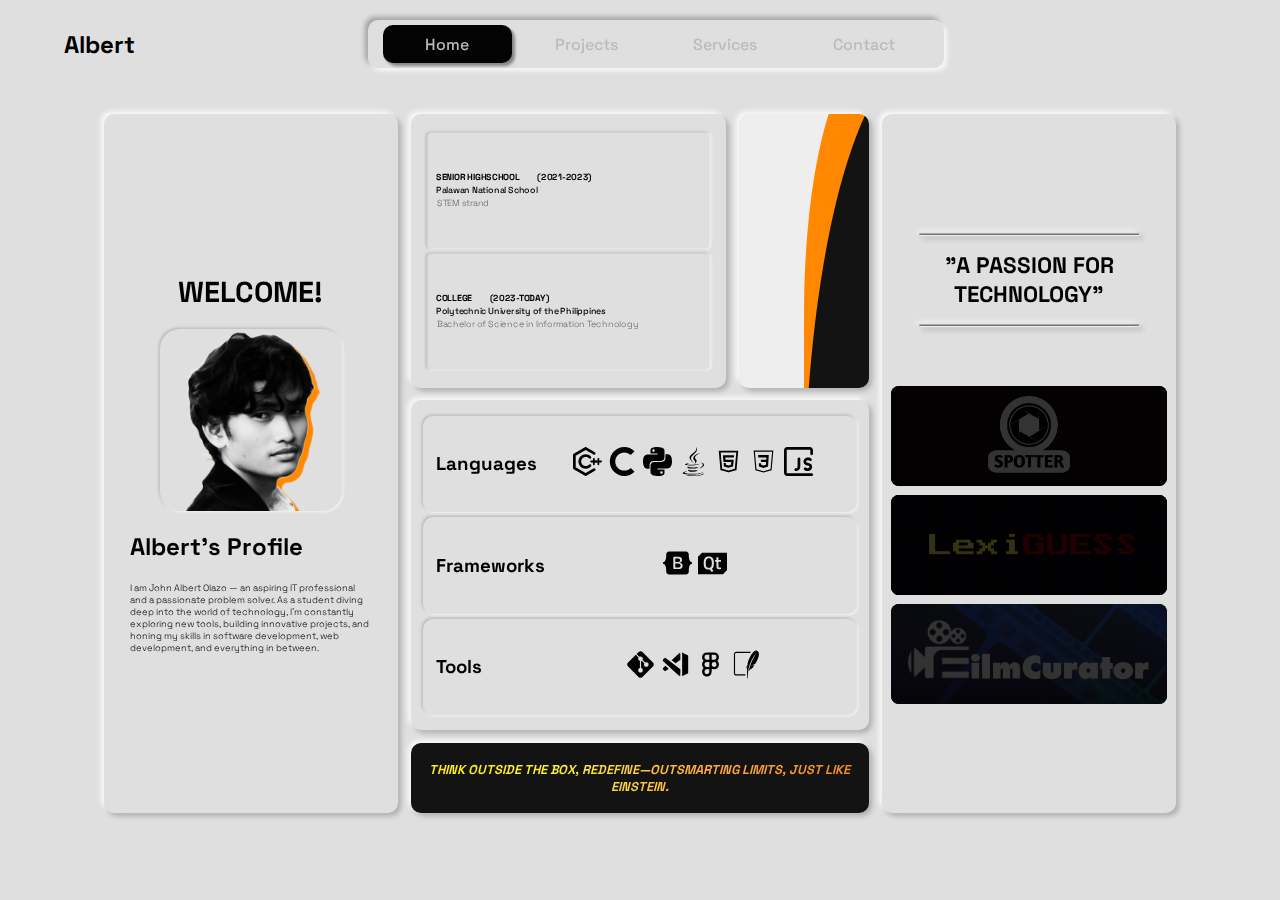
<file: index.html>
<!DOCTYPE html>
<html lang="en">

<head>
    <meta name="viewport" content="width=device-width, initial-scale=1">
    <title>John Albert - Home</title>
    <link rel="preconnect" href="https://fonts.googleapis.com">
    <link rel="preconnect" href="https://fonts.gstatic.com" crossorigin>
    <link
        href="https://fonts.googleapis.com/css2?family=Fuzzy+Bubbles:wght@400;700&family=Space+Grotesk:wght@300..700&family=Open+Sans:ital,wght@0,300..800;1,300..800&family=Montserrat:ital,wght@0,100..900;1,100..900&display=swap"
        rel="stylesheet">
    <link href="css/style.css" rel="stylesheet">
    <link href="css/home_style.css" rel="stylesheet">
</head>
<script src="js/script.js"></script>
<script src="js/activePage.js"></script>


<body>
    <header>
        <h4>Albert</h4>
        <div class="nav-bar">
            <a href="">Home</a>
            <a href="templates/projects.html">Projects</a>
            <a href="templates/services.html">Services</a>
            <a href="templates/contact.html">Contact</a>
            <span></span>
        </div>
        <div id="hamburger-menu">
            <div id="hamburger-bar" onclick="onClickMenu()">
                <div class="bar" id="bar1"></div>
                <div class="bar" id="bar2"></div>
                <div class="bar" id="bar3"></div>
            </div>
            <ul class="nav-list" id="nav">
                <li><a href="">Home</a></li>
                <li><a href="templates/projects.html">Projects</a></li>
                <li><a href="templates/services.html">Services</a></li>
                <li><a href="templates/contact.html">Contact</a></li>
            </ul>
        </div>
    </header>
    <section class="tile-container">
        <div class="container">
            <div class="card" id="welcome-photocard">
                <div class="photocard-container">
                    <h1>WELCOME!</h1>
                    <div class="photo-container">
                        <img src="img/albert.png">
                    </div>
                    <h2>Albert's Profile</h2>
                    <p>
                        I am John Albert Olazo — an aspiring IT professional and a passionate problem solver.
                        As a student diving deep into the world of technology, I’m constantly exploring new tools,
                        building innovative projects, and honing my skills in software development, web development,
                        and everything in between.
                    </p>
                </div>
            </div>
            <div class="card" id="education-card">
                <div class="education-info">
                    <div class="education-title">
                        <h4 id="title">Senior Highschool </h4>
                        <h4 id="year">(2021-2023)</h4>
                    </div>
                    <h5>Palawan National School</h5>
                    <p>STEM strand</p>
                </div>
                <div class="education-info">
                    <div class="education-title">
                        <h4 id="title">College </h4>
                        <h4 id="year">(2023-Today)</h4>
                    </div>
                    <h5>Polytechnic University of the Philippines</h5>
                    <p>Bachelor of Science in Information Technology</p>
                </div>
            </div>
            <div class="card" id="rand-img-card">
                <div class="wave"></div>
            </div>
            <div class="card" id="projects-card">
                <div id="project-title-container">
                    <hr>
                    <h1>"A PASSION FOR TECHNOLOGY"</h1>
                    <hr>
                </div>
                <div class="projects-container">
                    <a href="templates/projects.html#project1" class="project">
                        <img src="img/Spotter/Spotter.png">
                        <h4>Spotter</h4>
                    </a>
                    <a href="templates/projects.html#project2" class="project">
                        <img src="img/LexiGuess/LexiGuess.png">
                        <h4>Lexiguess</h4>
                    </a>
                    <a href="templates/projects.html#project3" class="project" id="project3">
                        <img src="img/FilmCurator/FilmCurator.jpg">
                        <h4>FilmCurator</h4>
                    </a>
                </div>
            </div>
            <div class="card" id="experience-card">
                <section class="tech-section" id="languages"> 
                    <h3>Languages</h3>
                    <ul>
                        <li><object type="image/svg+xml" data="icons/tech/c++.svg" class="svg-icon"></object></li>
                        <li><object type="image/svg+xml" data="icons/tech/c.svg" class="svg-icon"></object></li>
                        <li><object type="image/svg+xml" data="icons/tech/python.svg" class="svg-icon"></object></li>
                        <li><object type="image/svg+xml" data="icons/tech/java.svg" class="svg-icon"></object></li>
                        <li><object type="image/svg+xml" data="icons/tech/html.svg" class="svg-icon"></object></li>
                        <li><object type="image/svg+xml" data="icons/tech/css.svg" class="svg-icon"></object></li>
                        <li><object type="image/svg+xml" data="icons/tech/js.svg" class="svg-icon"></object></li>
                    </ul>
                </section>
                <section class="tech-section" id="frameworks">
                    <h3>Frameworks</h3>
                    <ul>
                        <li><object type="image/svg+xml" data="icons/tech/bootstrap.svg" class="svg-icon"></object></li>
                        <li><object type="image/svg+xml" data="icons/tech/qt.svg" class="svg-icon"></object></li>
                    </ul>
                </section>
                <section class="tech-section" id="tools">
                    <h3>Tools</h3>
                    <ul>
                        <li><object type="image/svg+xml" data="icons/tech/git.svg" class="svg-icon"></object></li>
                        <li><object type="image/svg+xml" data="icons/tech/vs_code.svg" class="svg-icon"></object></li>
                        <li><object type="image/svg+xml" data="icons/tech/figma.svg" class="svg-icon"></object></li>
                        <li><object type="image/svg+xml" data="icons/tech/sqlite.svg" class="svg-icon"></object></li>
                    </ul>
                </section>
            </div>
            <div class="card" id="quote-card">
                <h1>Think outside the box, redefine—outsmarting limits, just like Einstein.</h1>
            </div>
        </div>
    </section>
</body>

</html>
</file>
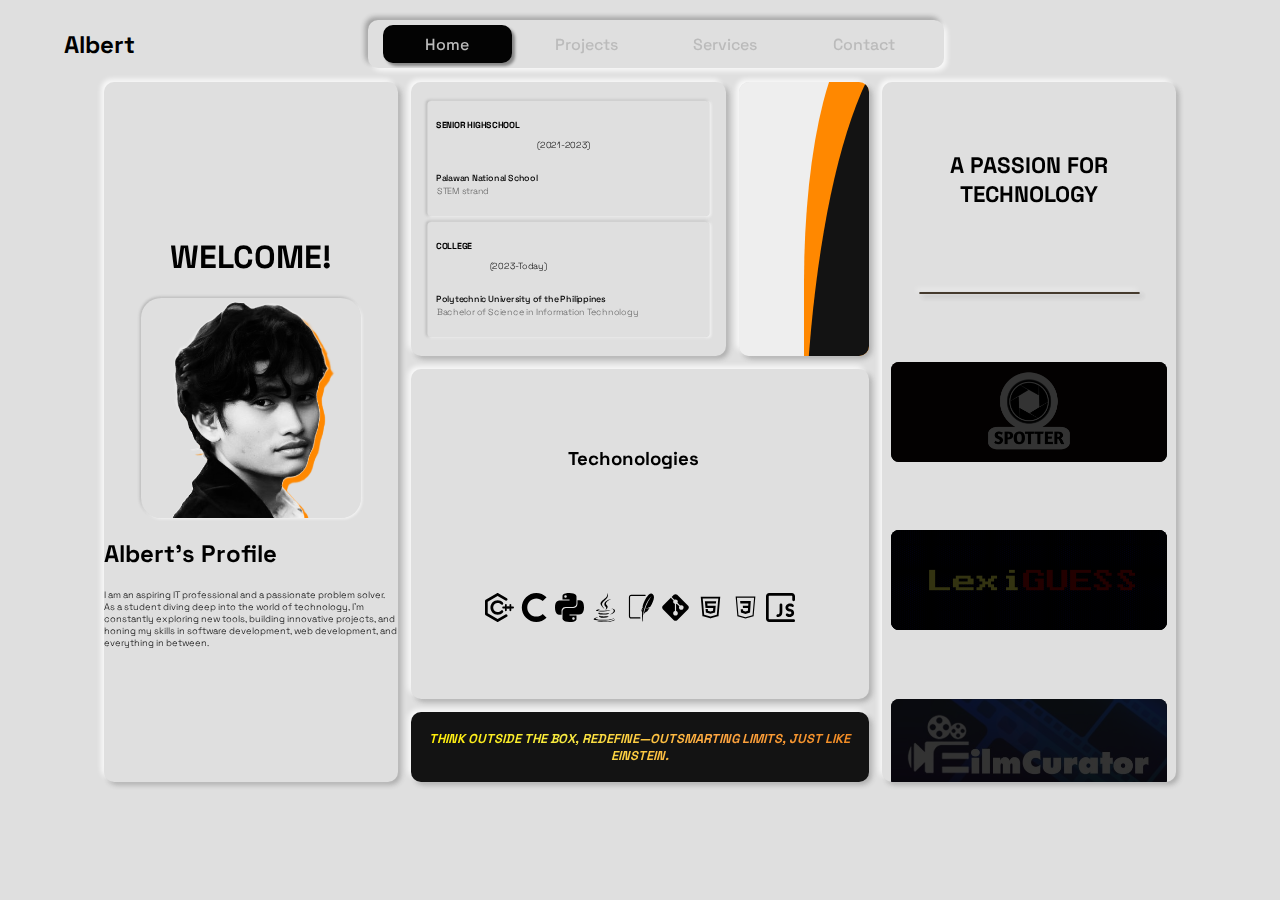
<file: template/index.html>
<!DOCTYPE html>
<html lang="en">

<head>
    <link rel="preconnect" href="https://fonts.googleapis.com">
    <link rel="preconnect" href="https://fonts.gstatic.com" crossorigin>
    <link
        href="https://fonts.googleapis.com/css2?family=Fuzzy+Bubbles:wght@400;700&family=Space+Grotesk:wght@300..700&family=Open+Sans:ital,wght@0,300..800;1,300..800&family=Montserrat:ital,wght@0,100..900;1,100..900&display=swap"
        rel="stylesheet">
    <link href="../css/style.css" rel="stylesheet">
    <link href="../css/home_style.css" rel="stylesheet">
    
</head>
<script src="../js/script.js"></script>
<script src="../js/activePage.js"></script>

<body>
    <header>
        <h4>Albert</h4>
        <div class="nav-bar">
            <a href="">Home</a>
            <a href="projects.html">Projects</a>
            <a href="services.html">Services</a>
            <a href="contact.html">Contact</a>
            <span></span>
        </div>
        <div id="hamburger-menu">
            <div id="hamburger-bar" onclick="onClickMenu()">
                <div class="bar" id="bar1"></div>
                <div class="bar" id="bar2"></div>
                <div class="bar" id="bar3"></div>
            </div>
            <ul class="nav-list" id="nav">
                <li><a href="#">Home</a></li>
                <li><a href="#">Projects</a></li>
                <li><a href="#">Services</a></li>
                <li><a href="#">Contact</a></li>
            </ul>
        </div>
    </header>
    <div class="container">
        <div class="card" id="welcome-photocard">
            <h1>WELCOME!</h1>
            <div class="photo-container">
                <img src="../img/albert.png">
            </div>
            <h2>Albert's Profile</h2>
            <p> 
                I am an aspiring IT professional and a passionate problem solver.
                As a student diving deep into the world of technology, I’m constantly exploring new tools,
                building innovative projects, and honing my skills in software development, web development,
                and everything in between.
            </p>
        </div>
        <div class="card" id="education-card">
            <div class="education-info">
                <div class="education-title">
                    <h4>Senior Highschool </h4>
                    <h6>(2021-2023)</h6>
                </div>
                <h5>Palawan National School</h5>
                <p>STEM strand</p>
            </div>
            <div class="education-info">
                <div class="education-title">
                    <h4>College </h4>
                    <h6>(2023-Today)</h6>
                </div>
                <h5>Polytechnic University of the Philippines</h5>
                <p>Bachelor of Science in Information Technology</p>
            </div>
        </div>
        <div class="card" id="rand-img-card">
            <div class="wave"></div>
        </div>
        <div class="card" id="projects-card"> 
            <hr color="#1f1100" width="50%">
            <h1>A PASSION FOR TECHNOLOGY</h1>
            <hr color="#1f1100" width="50%">
            <a href="projects.html#project1" class="project">
                <img src="../img/Spotter/Spotter.png">
                <h4>Spotter</h4>
            </a>
            <a href="projects.html#project2" class="project">
                <img src="../img/LexiGuess/LexiGuess.png">
                <h4>Lexiguess</h4>
            </a>
            <a href="projects.html#project3" class="project" id="project3">
                <img src="../img/FilmCurator/FilmCurator.jpg">
                <h4>FilmCurator</h4>
            </a>
            <!-- <div class="project" id="project4"> 
                <img src="../img/Void_Crusader.png">
                <h4>Void Crusader</h4>
            </div> -->
        </div>
        <div class="card" id="experience-card">
            <h3>Techonologies</h3>
            <ul>
                <li><object type="image/svg+xml" data="../icons/c++.svg" class="svg-icon"></object></li>
                <li><object type="image/svg+xml" data="../icons/c.svg" class="svg-icon"></object></li>
                <li><object type="image/svg+xml" data="../icons/python.svg" class="svg-icon"></object></li>
                <li><object type="image/svg+xml" data="../icons/java.svg" class="svg-icon"></object></li>
                <li><object type="image/svg+xml" data="../icons/sqlite.svg" class="svg-icon"></object></li>
                <li><object type="image/svg+xml" data="../icons/git.svg" class="svg-icon"></object></li>
                <li><object type="image/svg+xml" data="../icons/html.svg" class="svg-icon"></object></li>
                <li><object type="image/svg+xml" data="../icons/css.svg" class="svg-icon"></object></li>
                <li><object type="image/svg+xml" data="../icons/js.svg" class="svg-icon"></object></li>
            </ul>
        </div>
        <div class="card" id="quote-card">
            <h1>Think outside the box, redefine—outsmarting limits, just like Einstein.</h1>
        </div>
    </div>
    
</body>

</html>
</file>
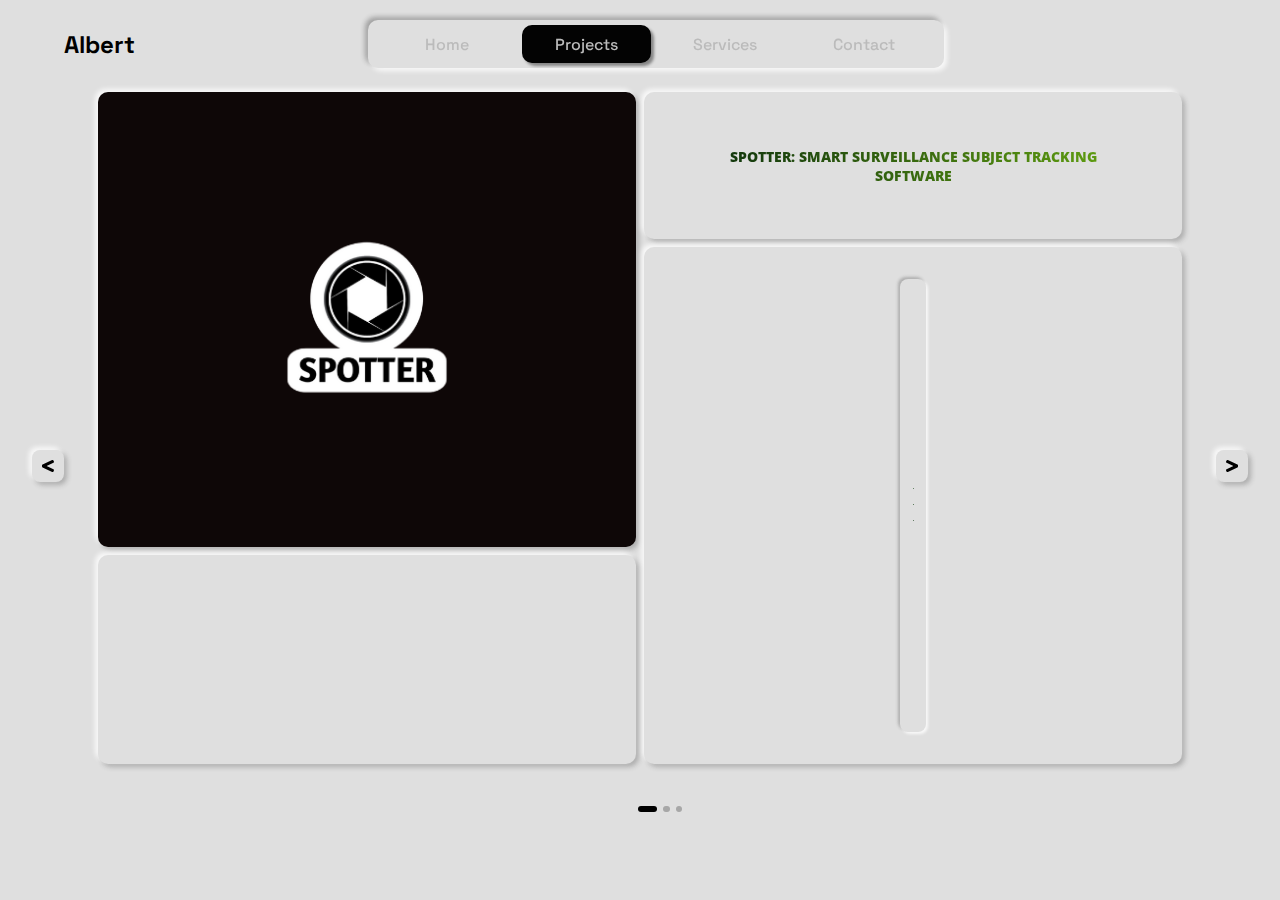
<file: templates/projects.html>
<!DOCTYPE html>
<html lang="en">

<head>
    <meta name="viewport" content="width=device-width, initial-scale=1">
    <title>Projects</title>
    <link rel="preconnect" href="https://fonts.googleapis.com">
    <link rel="preconnect" href="https://fonts.gstatic.com" crossorigin>
    <link
        href="https://fonts.googleapis.com/css2?family=Fuzzy+Bubbles:wght@400;700&family=Space+Grotesk:wght@300..700&family=Open+Sans:ital,wght@0,300..800;1,300..800&family=Montserrat:ital,wght@0,100..900;1,100..900&display=swap"
        rel="stylesheet">
    <link href="../css/style.css" rel="stylesheet">
    <link href="../css/project_style.css" rel="stylesheet">
</head>

<body>
    <script src="../js/script.js"></script>
    <script src="../js/activePage.js"></script>
    <script src="../js/carousel.js"></script>
    <header>
        <h4>Albert</h4>
        <div class="nav-bar">
            <a href="../index.html">Home</a>
            <a href="">Projects</a>
            <a href="services.html">Services</a>
            <a href="contact.html">Contact</a>
            <span></span>
        </div>
        <div id="hamburger-menu">
            <div id="hamburger-bar" onclick="onClickMenu()">
                <div class="bar" id="bar1"></div>
                <div class="bar" id="bar2"></div>
                <div class="bar" id="bar3"></div>
            </div>
            <ul class="nav-list" id="nav">
                <li><a href="../index.html">Home</a></li>
                <li><a href="">Projects</a></li>
                <li><a href="services.html">Services</a></li>
                <li><a href="contact.html">Contact</a></li>
            </ul>
        </div>
    </header>
    <div class="tile-container">
        <div id="slideContainer" class="slide-container">
            <section class="slide section" id="project1">
                <div class="container">
                    <div class="card" id="logo-card">
                        <img src="../img/Spotter/Spotter.png">
                    </div>
                    <div class="card" id="title-card">
                        <h1>Spotter: Smart Surveillance Subject Tracking Software</h1>
                    </div>
                    <div class="card" id="info-card">
                        <div class="info-container">
                            <!-- <hr> -->
                            <ul>
                                <li>Designed and developed a CCTV footage analysis tool using Python and OpenCV</li>
                                <li>Implemented computer vision algorithms for motion detection and object tracking</li>
                                <li>Gained experience in image processing and smart surveillance technologies</li>
                            </ul>
                            <!-- <hr> -->
                        </div>
                    </div>
                    <div class="card" id="carousel-card">
                        <div class="carousel-wrapper">
                            <div class="carousel-card-item" id="item1">
                                <img src="../img/Spotter/Spotter_1.png">
                            </div>
                            <div class="carousel-card-item" id="item2">
                                <img src="../img/Spotter/Spotter_2.png">
                            </div>
                            <div class="carousel-card-item" id="item3">
                                <img src="../img/Spotter/Spotter_3.png">
                            </div>
                        </div>
                    </div>
                </div>
            </section>
            <section class="slide section" id="project2">
                <div class="container">
                    <div class="card" id="logo-card">
                        <img src="../img/LexiGuess/LexiGuess.png">
                    </div>
                    <div class="card" id="title-card">
                        <h1>LexiGuess</h1>
                    </div>
                    <div class="card" id="info-card">
                        <div class="info-container">
                            <!-- <hr> -->
                            <ul>
                                <li>Developed LexiGuess, a Wordle-inspired game in Turbo C++</li>
                                <li>Contributed to design, development, and planning</li>
                                <li>Improved skills in C/C++ programming and game mechanics</li>
                            </ul>
                            <!-- <hr> -->
                        </div>
                        <a href="https://github.com/Yuzumi/LexiGuess" target="_blank"></a>
                    </div>
                    <div class="card" id="carousel-card">
                        <div class="carousel-wrapper">
                            <div class="carousel-card-item" id="item1">
                                <img src="../img/LexiGuess/LexiGuess_1.png">
                            </div>
                            <div class="carousel-card-item" id="item2">
                                <img src="../img/LexiGuess/LexiGuess_3.png">
                            </div>
                            <div class="carousel-card-item" id="item3">
                                <img src="../img/LexiGuess/LexiGuess_7.png">
                            </div>
                        </div>
                    </div>
                </div>
            </section>
            <section class="slide section" id="project3">
                <div class="container">
                    <div class="card" id="logo-card">
                        <img src="../img/FilmCurator/FilmCurator.jpg">
                    </div>
                    <div class="card" id="title-card">
                        <h1>FilmCurator</h1>
                    </div>
                    <div class="card" id="info-card">
                        <div class="info-container">
                            <!-- <hr> -->
                            <ul>
                                <li>Co-developed the Qt GUI and Python backend with TMDB API for personalized
                                    recommendations.</li>
                                <li>Implemented content-based filtering with machine learning.</li>
                                <li>Worked with an 8-member team for seamless development and deployment.</li>

                            </ul>
                            <!-- <hr> -->
                        </div>
                        <a href="https://github.com/Yuzumi/MOVIE-RECO" target="_blank"></a>

                    </div>
                    <div class="card" id="carousel-card">
                        <div class="carousel-wrapper">
                            <div class="carousel-card-item" id="item1">
                                <img src="../img/FilmCurator/FilmCurator_1.png">
                            </div>
                            <div class="carousel-card-item" id="item2">
                                <img src="../img/FilmCurator/FilmCurator_2.png">
                            </div>
                            <div class="carousel-card-item" id="item3">
                                <img src="../img/FilmCurator/FilmCurator_3.png">
                            </div>
                        </div>
                    </div>
                </div>
            </section>
            <ol class="dots-indicator">
                <button class="slide-btn" id="prev"></button>
                <li><a href="#project1" class="active"></a></li>
                <li><a href="#project2"></a></li>
                <li><a href="#project3"></a></li>
                <button class="slide-btn" id="next"></button>
            </ol>
        </div>
    </div>
</body>

</html>
</file>
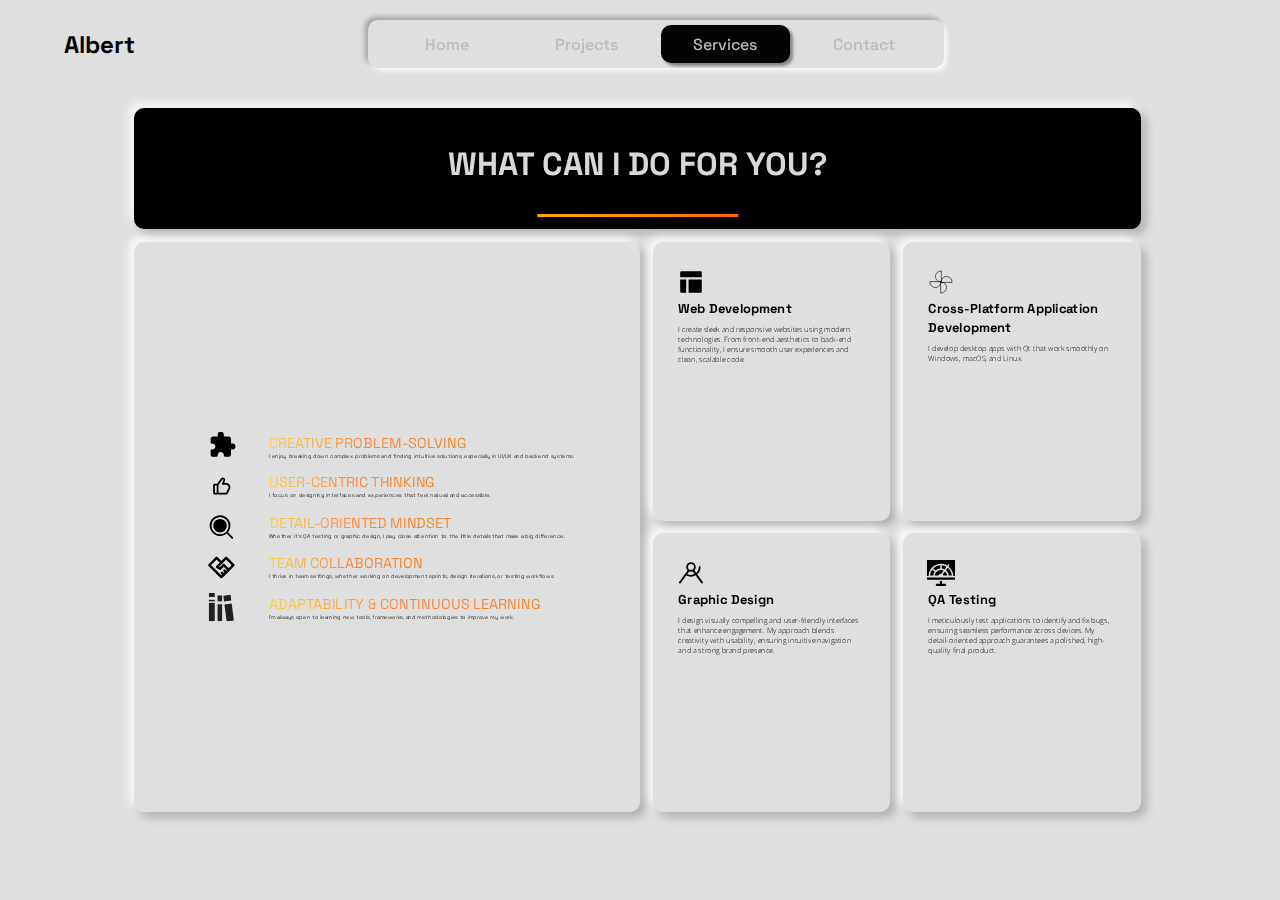
<file: templates/services.html>
<!DOCTYPE html>
<html lang="en">

<head>
    <meta name="viewport" content="width=device-width, initial-scale=1">
    <title>Services</title>
    <link rel="preconnect" href="https://fonts.googleapis.com">
    <link rel="preconnect" href="https://fonts.gstatic.com" crossorigin>
    <link
        href="https://fonts.googleapis.com/css2?family=Fuzzy+Bubbles:wght@400;700&family=Space+Grotesk:wght@300..700&family=Open+Sans:ital,wght@0,300..800;1,300..800&family=Montserrat:ital,wght@0,100..900;1,100..900&family=Poppins:ital,wght@0,100;0,200;0,300;0,400;0,500;0,600;0,700;0,800;0,900;1,100;1,200;1,300;1,400;1,500;1,600;1,700;1,800;1,900&display=swap"
        rel="stylesheet">
    <link href="../css/style.css" rel="stylesheet">
    <link href="../css/services.css" rel="stylesheet">
</head>
<script src="../js/script.js"></script>
<script src="../js/activePage.js"></script>

<body>
    <header>
        <h4>Albert</h4>
        <div class="nav-bar">
            <a href="../index.html">Home</a>
            <a href="projects.html">Projects</a>
            <a href="">Services</a>
            <a href="contact.html">Contact</a>
            <span></span>
        </div>
        <div id="hamburger-menu">
            <div id="hamburger-bar" onclick="onClickMenu()">
                <div class="bar" id="bar1"></div>
                <div class="bar" id="bar2"></div>
                <div class="bar" id="bar3"></div>
            </div>
            <ul class="nav-list" id="nav">
                <li><a href="../index.html">Home</a></li>
                <li><a href="projects.html">Projects</a></li>
                <li><a href="">Services</a></li>
                <li><a href="contact.html">Contact</a></li>
            </ul>
        </div>
    </header>
    <div class="tile-container">
        <div class="container">
            <div class="card" id="titleCard">
                <h1>WHAT CAN I DO FOR YOU?</h1>
            </div>
            <div class="card" id="description">
                <ul>
                    <li>
                        <object type="image/svg+xml" data="../icons/services/puzzle.svg" class="svg-icon"></object>
                        <div class="detail-container">
                            <strong>Creative Problem-Solving</strong>
                            <p>
                                I enjoy breaking down complex problems and finding
                                intuitive solutions, especially in UI/UX and backend systems.
                            </p>
                        </div>
                    </li>
                    <li>
                        <object type="image/svg+xml" data="../icons/services/like.svg" class="svg-icon"></object>
                        <div class="detail-container">

                            <strong>User-Centric Thinking</strong>
                            <p>I focus on designing interfaces and experiences that
                                feel natural and accessible.
                            </p>
                        </div>
                    </li>
                    <li>
                        <object type="image/svg+xml" data="../icons/services/glass.svg" class="svg-icon"></object>
                        <div class="detail-container">
                            <strong>Detail-Oriented Mindset</strong>
                            <p>
                                Whether it’s QA testing or graphic design, I pay
                                close attention to the little details that make a big difference.
                            </p>
                        </div>
                    </li>
                    <li>
                        <object type="image/svg+xml" data="../icons/services/shake.svg" class="svg-icon"></object>
                        <div class="detail-container">
                            <strong>Team Collaboration</strong>
                            <p>
                                I thrive in team settings, whether working on development
                                sprints, design iterations, or testing workflows.
                            </p>
                        </div>
                    </li>
                    <li>
                        <object type="image/svg+xml" data="../icons/services/books.svg" class="svg-icon"></object>
                        <div class="detail-container">
                            <strong>Adaptability & Continuous Learning</strong>
                            <p>
                                I’m always open to learning new tools,
                                frameworks, and methodologies to improve my work.
                            </p>
                        </div>
                    </li>
                </ul>

            </div>
            <div class="card service" id="service1">
                <div class="info-container">
                    <object type="image/svg+xml" data="../icons/services/webdev.svg" class="svg-icon-exp"></object>
                    <div class="info-text-container">
                        <strong>Web Development</strong>
                        <p>
                            I create sleek and responsive websites using modern technologies. From
                            front-end aesthetics to back-end functionality, I ensure smooth user experiences and clean,
                            scalable code.
                        </p>
                    </div>
                </div>
            </div>
            <div class="card service" id="service2">
                <div class="info-container">
                    <object type="image/svg+xml" data="../icons/services/wheel.svg" class="svg-icon-exp"></object>
                    <div class="info-text-container">
                        <strong>Cross-Platform Application Development</strong>
                        <p> I develop desktop apps with Qt that work smoothly on Windows, macOS, and Linux. </p>
                    </div>
                </div>
            </div>
            <div class="card service" id="service3">
                <div class="info-container">
                    <object type="image/svg+xml" data="../icons/services/designer.svg" class="svg-icon-exp"></object>
                    <div class="info-text-container">
                        <strong>Graphic Design</strong>
                        <p>
                            I design visually compelling and user-friendly interfaces that enhance engagement. My
                            approach
                            blends creativity with usability, ensuring intuitive navigation and a strong brand presence.
                        </p>
                    </div>
                </div>
            </div>
            <div class="card service" id="service4">
                <div class="info-container">
                    <object type="image/svg+xml" data="../icons/services/qa.svg" class="svg-icon-exp"></object>
                    <div class="info-text-container">
                        <strong>QA Testing</strong>
                        <p>
                            I meticulously test applications to identify and fix bugs, ensuring seamless performance
                            across devices. My detail-oriented approach guarantees a polished, high-quality final
                            product.
                        </p>
                    </div>
                </div>
            </div>
        </div>
    </div>
</body>

</html>
</file>
<file: css/style.css>
@import url('keyframes.css');
:root {
    --background-color: #fff;
    --card-box-shadow: -5px -5px 10px rgba(255,255,255, 0.8),
                      5px 5px 10px rgba(70, 70, 70, 0.32);
    --blur-value: 30px;
    --padding-global: clamp(5px, 2vw, 20px);
    --margin-global: clamp(5px, 1vw, 20px);
    --font-size-base: clamp(1rem, 2vw, 1.5rem);
}

* {
    box-sizing: border-box;
}
body {
    font-family: "Space Grotesk", serif;
    min-height: auto;
    display: grid;
    place-items: center;
    grid-template-columns: 1fr;
    grid-template-areas: 
        "header"
        "tile-container";
    gap: 20px;
    overflow: hidden;
    background-color: #dfdfdf;
    scrollbar-gutter: stable both-edges;
    padding: 0.5%;
}

::-webkit-scrollbar {
    width: 10px;
    margin: 1vw;
    background-color: transparent;
    border-radius: 10px;
    right: 50%;
}

::-webkit-scrollbar-track {
    border-radius: 3px;
    background-color: transparent;
}
::-webkit-scrollbar-thumb {
    border-radius: 5px;
    background-color: #030303;
    border: 2px solid #fff;
}

hr {
    background-color: #5c5c5c;
    border-radius: 10px;
    height: 3px;
    width: 80%;
    margin: 0;
    box-shadow: var(--card-box-shadow);
    opacity: 0.8;
}

/* <------------------------------------------------------------------------> */
header {
    grid-area: header;
    position: sticky;
    top: 20px;
    width: 90vw;
    height: auto;
    display: flex;
    justify-content: space-between;
    align-items: center;
    z-index: 1000;
}

header h4 {
    font-size: 1.5rem;
    margin: 0; 
}

.nav-bar {
    position: relative;
    width: 50vw;
    max-width: 50%;
    height: 3rem;
    box-shadow: 3px 3px 5px rgba(255,255,255, 0.8),
    -3px -3px 5px rgba(27, 27, 27, 0.32);
    background: transparent;
    backdrop-filter: blur(10px);
    -webkit-backdrop-filter: blur(10px);
    border-radius: 10px;
    display: flex;
    justify-content: space-around; 
    align-items: center;
    z-index: 2;
    padding: 5px 10px;
}

.nav-bar a {
    position: relative;
    font-size: clamp(1rem, 0.5rem + 0.5vw, 2rem);
    font-weight: 500;
    color: #bbb;
    margin: 5px;
    border-radius: 10px;
    text-decoration: none;
    padding: 20px;
    z-index: 1;
    transition: color 0.3s ease-in-out;
    flex: 1;
    text-align: center;
}

.nav-bar a:hover {
    color: #fff;
}

.nav-bar span {
    position: absolute;
    height: 80%;    
    background: #030303;
    box-shadow: 3px 3px 3px rgba(0, 0, 0, 0.4);
    border-radius: 10px;
    transition: left 0.5s ease, width 0.5s ease;
    z-index: -1;
}


#hamburger-bar {
    background-color: transparent;
    backdrop-filter: blur(var(--blur-value));
    box-shadow: var(--card-box-shadow);
    width: 40px;
    height: 35px;
    border-radius: 5px;
    cursor: pointer;
    display: flex;
    flex-direction: column;
    justify-content: center;
    align-items: center;
    gap: 5px;
    padding: 5px;
    /* margin-bottom: 10px; */
    transition: 0.3s;
    opacity: 0;
}

.bar {
    height: 5px;
    background-color: #0d0403;
    width: 100%;
    display: block;
    border-radius: 10px;
    transition: 0.3s;
}

.bar-change #bar1 {
    transform: translateY(10px) rotateZ(45deg);
}

.bar-change #bar2 {
    opacity: 0;
}

.bar-change #bar3 {
    transform: translateY(-10px) rotateZ(-45deg);
}

.nav-list {
    background-color: transparent;
    top: 50px; /* Adjust based on your layout */
    right: 10px;
    backdrop-filter: blur(50px);
    box-shadow: var(--card-box-shadow);
    border-radius: 10px;
    position: absolute;
    padding: 10px;
    transition: 0.3s ease;
    flex-direction: column;
    align-items: center;
    z-index: 10;
    display: none;
}

.nav-list li {
    list-style: none;
    padding: 10px;
}

.nav-list li a {
    text-decoration: none;
    color: #0d0403;
}

.show-nav-list {
    display: block;
}

@media only screen and (max-width: 1080px) {
    .nav-bar {
        display: none;
    }

    #hamburger-bar {
        opacity: 1;
    }
}

.tile-container {
    grid-area: tile-container;
    display: flex;
    justify-content: center;
    align-items: center;
    width: 95vw;
    min-height: 85vh;
    height: auto;
    max-height: unset;
    padding: 0;
    /* margin: 0.5%; */
}

.card {
    box-shadow: var(--card-box-shadow);
    display: flex;
    flex-direction: column;
    border-radius: 10px;
    align-items: center;
    justify-content: center;
    font-size: 1rem;
    font-weight: bold;
    box-sizing: border-box;
    background: transparent;
    backdrop-filter: blur(var(--blur-value));
    animation-duration: 0.3s;
    animation-timing-function: ease;
    animation-fill-mode: backwards;
    margin: 0;
    padding: 0;
    overflow: hidden;
    transition: 0.3s ease-out;
}

.card:hover {
    transform: translateY(-0.3vw);
    box-shadow: -1px -1px 0px white,
        10px 10px 10px rgba(0, 0, 0, 0.3);
    z-index: 500;
}

.footer {
    display: none;
}

@media only screen and (max-height: 745px) {
    body {
        overflow: auto;
    }
}
 
@media only screen and (max-width: 1080px) {
    body {
        font-family: "Space Grotesk", serif;
        min-height: auto;
        display: grid;
        place-items: center;
        grid-template-columns: 1fr;
        grid-template-rows: auto;
        grid-template-areas: 
            "header"
            "tile-container";
        overflow: auto;
        gap: 40px;
        scrollbar-gutter: stable both-edges;
        padding: 0;
    }
    header {
        border-bottom: 1px solid #030303;
        top: 0;
        position: sticky;
        padding: 10px;
        width: 100%;
        margin: 0;
        background-color: #dfdfdf;
        /* gap: minmax(5px, 50vw); */
    }
    header h4 {
        font-size: 1.5rem;
    }
    .tile-container {
        grid-area: tile-container;
        max-height: unset;
    }
    .tile-container > * {
        animation: none;
    }

@media only screen and (max-width: 765px) {
        body {
            font-family: "Space Grotesk", serif;
            min-height: auto;
            display: grid;
            place-items: center;
            grid-template-columns: 1fr;
            grid-template-rows: auto;
            grid-template-areas: 
                "header"
                "tile-container";
            overflow: auto;
            gap: 40px;
            scrollbar-gutter: stable both-edges;
            padding: 0;
        }
        header {
            border-bottom: 1px solid #030303;
            top: 0;
            position: sticky;
            padding: 10px;
            width: 100%;
            margin: 0;
            background-color: #dfdfdf;
            /* gap: minmax(5px, 50vw); */
        }
        header h4 {
            font-size: 1.5rem;
        }
        .tile-container {
            grid-area: tile-container;
            max-height: unset;
        }
        .tile-container > * {
            animation: none;
        }
        .tile-container > *:hover {
            transform: none;
            box-shadow: none;
        }
        .card {
            animation: none;
        }
        .card:hover {
            transform: translateY(0%);
            box-shadow: var(--card-box-shadow);
            z-index: 0;
        }
    }
}
</file>
<file: css/home_style.css>
:root {
    --backround-color: #fff;
    --card-box-shadow: -3px -3px 5px rgba(255, 255, 255, 0.8),
        3px 3px 5px rgba(70, 70, 70, 0.32);
    --rev-card-box-shadow:1px 1px 3px rgba(255, 255, 255, 0.8),
        -1px -1px 3px rgba(70, 70, 70, 0.32);
    --blur-value: 10px;
}

/* <------------------------------------------------------------------------> */

.container {
    width: 85vw;
    min-height: 78vh;
    display: grid;
    padding: 0;
    margin: 0;
    grid-template-columns: 27% 29% 12% 27%;
    grid-template-rows: 39% 47% 10%;
    grid-template-areas:
        "welcome education wave projects"
        "welcome tech tech projects"
        "welcome quote quote projects";
    grid-gap: 1vw;
    justify-content: center;
    align-items: center;
}

/* <------------------------------------------------------------------------> */

#welcome-photocard {
    grid-area: welcome;
    height: 100%;
    animation: slide-bottom-in 0.3s ease;
    animation-fill-mode: backwards;
    padding: 0;
}

.photocard-container {
    height: 100%;
    display: flex;
    justify-content: center;
    align-items: center;
    flex-direction: column;
    margin: 0;
    padding: 2vw;
}

.photocard-container h1 {
    margin-top: 0;
    font-size: calc(1rem + 1vw);
}

#welcome-photocard h2 {
    text-align: left;
    align-self: flex-start;
    width: 100%;
}

#welcome-photocard p {
    font-size: clamp(0.5rem, 0.5rem + 0.1vw, 1rem);
    font-weight: 300;
    text-wrap: wrap;
    padding: 0;
    margin: 0;
}

.photo-container {
    /* height: clamp(80%, 10vh, 100%);
    width: clamp(80%, 5vw, 100%); */
    /* border: 1px solid #030303; */
    box-shadow: var(--rev-card-box-shadow);
    border-radius: 20px;
    width: 75%;
    position: relative;
    display: flex;
    place-content: center;
    place-items: center;
    overflow: hidden;
    /* background-color: #030303c1;   */
    padding: 0;
    margin: 0;
}

.photo-container img {
    margin: 0;
    padding: 0;
    position: relative;
    /* mix-blend-mode:color-burn;  */
    filter: drop-shadow(5px 5px 0px #ff8800);
    /* top: 5px; */
    width: 100%;
    height: 100%;
    object-fit: cover;
}

/* <------------------------------------------------------------------------> */

#education-card {
    grid-area: education;
    animation: slide-right-in 0.3s ease;
    animation-delay: 0.2s;
    animation-fill-mode: backwards;
    padding: 5% 3%;
    height: 100%;
}

.education-info {
    width: 100%;
    height: 100%;
    display: flex;
    flex-direction: column;
    justify-content: center;
    align-self: center;
    transform: scale(0.95);
    padding: 3%;
    border-radius: 4px;
    box-shadow: var(--rev-card-box-shadow);
    /* margin: 0.5vw 1vw; */
}

.education-info h5 {
    margin: 0.1vw 0;
    font-size: clamp(0.5rem, 0.5rem + 0.1vw, 1rem);
    font-weight: 500;
    text-align: left;
}

.education-info p {
    margin: 1px;
    font-size: clamp(0.5rem, 0.5rem + 0.1vw, 1rem);
    font-weight: 300;
    opacity: 0.6;
}

.education-title {
    display: flex;
    flex-direction: row;
}

.education-title h4 {
    text-transform: uppercase;
    font-weight: 700;
    font-size: clamp(0.5rem, 0.5rem + 0.1vw, 1rem);
    margin: 0;
    margin-right: 2em;
}

.education-title h6 {
    font-weight: 300;
    font-size: clamp(0.5rem, 0.5rem + 0.1vw, 1rem);
}

/* <------------------------------------------------------------------------> */

#rand-img-card {
    grid-area: wave;
    height: 100%;
    display: flex;
    align-items: left;
    justify-content: left;
    /* box-sizing: border-box; */
    animation: slide-top-in 0.3s ease;
    animation-delay: 0.6s;
    animation-fill-mode: backwards;
    padding: 0;
}

.wave {
    width: 200%;
    height: 200%;
    background: #eeeeee;
    display: flex;
    flex-direction: column;
    position: absolute;
    overflow: hidden;
    border-radius: 5px;

}

.wave::after,
.wave::before {
    content: "";
    position: fixed;
    width: 200%;
    height: calc(125% + 75vh);
    top: -20%;
    left: 50%;
    background: #131313;
}

.wave::after {
    border-radius: 45%;
    animation: water_wave 30s linear infinite;
}

.wave::before {
    border-radius: 25%;
    background: #ff8800;
    animation: water_wave 30s linear infinite;
}

@keyframes water_wave {
    0% {
        transform: translate(-50%, -50%) rotate(0deg);
        top: -50%;
    }
    100% {
        transform: translate(-50%, -50%) rotate(3600deg);
        top: -50%;
    }
}


/* <------------------------------------------------------------------------> */

#experience-card {
    grid-area: tech;
    flex-direction: column;
    justify-content: center;
    animation: slide-bottom-in 0.3s ease;
    animation-delay: 0.4s;
    animation-fill-mode: backwards;
    height: 100%;
    padding: 1vw;
    gap: 0;
}

.tech-section {
    width: 100%;
    height: 100%;
    display: flex;
    justify-content: flex-start;
    align-items: center;
    flex-direction: row;
    margin: 0.2vw;
    padding: 0 1vw;
    border-radius: 10px;
    box-shadow: var(--rev-card-box-shadow);
}

#experience-card h3 {
    display: flex;
    justify-content: flex-start;
    align-items: center;
    font-size: (0.5rem, 0.5rem + 1.317vw, 1rem);
    font-weight: 700;
    width: calc(5rem + 5vw);
    height: 100%;
}

#experience-card ul {
    height: 100%;
    width: 100%;
    display: flex;
    justify-content: center;
    align-items: center;
    list-style: none;
    padding: 0.3vw;
    flex-wrap: wrap;
    gap: 0.5vw;
}

.svg-icon {
    width: calc(1rem + 1vw);
    height: calc(1rem + 1vw);
}

/* <------------------------------------------------------------------------> */

#quote-card {
    grid-area: quote;
    height: 100%;
    background: #131313;
    animation: slide-bottom-in 0.3s ease;
    animation-delay: 0.8s;
    animation-fill-mode: backwards;
}

#quote-card h1 {
    font-size: 0.8rem;
    font-weight: bold;
    font-style: italic;
    text-align: center;
    text-transform: uppercase;
    background: linear-gradient(to right, #ffee00, #f8eb41,
            #ffa641, #ef8720, #ffa641, #f8eb41, #ffee00);
    background-size: 200%;
    background-clip: text;
    -webkit-background-clip: text;
    -webkit-text-fill-color: transparent;
    animation: animate-gradient 2.5s linear infinite;
}

@keyframes animate-gradient {
    to {
        background-position: 200%;
    }
}

/* <------------------------------------------------------------------------> */


#projects-card {
    grid-area: projects;
    height: 100%;
    animation: slide-right-in 0.3s ease;
    animation-delay: 0.5s;
    animation-fill-mode: backwards;
    gap: 10%;
    padding: 3%; 
}

#project-title-container {
    height: auto;
    width: auto;
    display: flex;
    justify-content: center;
    align-items: center;
    flex-direction: column;
}

#projects-card h1 {
    text-align: center;
    font-size: calc(1rem + 0.5vw);
    font-weight: 700;
    height: auto;
}

.projects-container {
    display: flex;
    justify-content: center;
    align-items: center;
    flex-direction: column;
    gap: 3%;
    height: auto;
    width: 100%;
    padding: 0;
}

.project {
    position: relative;
    width: 100%;
    height: 100px;
    background-color: #222;
    border-radius: 8px;
    filter: brightness(20%);
    transition: 0.3s ease;
    cursor: pointer;
    align-items: center;
}

.project:hover {
    transform: translateY(-5px);
    filter: brightness(80%);
}

.project::before {
    content: "";
    position: absolute;
    bottom: 0;
    left: 0;
    width: 100%;
    height: 100%;
    background: linear-gradient(to top, rgba(0, 0, 0, 1), rgba(0, 0, 0, 0));
    border-radius: 8px;
    transition: opacity 0.3s ease;
    opacity: 0;
    z-index: 2;
}

.project:hover::before {
    opacity: 1;
}

.project h4 {
    font-size: 1.5rem;
    font-weight: 500;
    color: #fff;
    top: 50%;
    margin: 0;
    padding: 0 25px;
    opacity: 0;
    z-index: 100;
    position: absolute;
    background: linear-gradient(to right, #ffee00, #f8eb41,
            #ffa641, #ef8720, #ffda7b, #ffee00);
    background-size: 200%;
    background-clip: text;
    -webkit-background-clip: text;
    -webkit-text-fill-color: transparent;
    animation: animate-gradient 1s linear infinite;
}

.project:hover h4 {
    opacity: 1;
}

.project img {
    background-color: #0d0403;
    width: 100%;
    height: 100%;
    object-fit: cover;
    overflow: hidden;
    border-radius: 8px;
}

@media only screen and (max-width: 1080px) {
    .container {
        width: 90%;
        max-height: 100%;
        display: grid;
        padding: 0;
        place-content: center;
        grid-template-columns: 45% 45%;
        grid-template-rows: 
            43%
            10%
            10%
            20%
            10%;
        grid-template-areas:
            "welcome tech"
            "education tech"
            "education projects"
            "wave projects"
            "quote projects";
        grid-gap: 2vw;
    }

    #welcome-photocard {
        justify-self: center;
        grid-area: welcome;
        animation: slide-bottom-in 0.3s ease;
        animation-fill-mode: backwards;
    }

    .photocard-container {
        display: flex;
        justify-content: center;
        align-items: center;
        flex-direction: column;
        margin: 0;
        padding: 2vw;
    }

    .photocard-container h1 {
        margin: 10px;
        font-size: calc(1.5rem + 1vw);
    }

    #welcome-photocard h2 {
        text-align: left;
        align-self: flex-start;
        font-size: calc(0.9rem + 1vw);
    }

    #welcome-photocard p {
        font-size: calc(0.5rem + 1vw);
        /* text-align: justify; */
        font-weight: 300;
        text-wrap: wrap;
        padding: 0;
        margin: 0;
    }

    .photo-container {
        height: calc(50px + 20vw);
        width: calc(50px + 20vw);
        position: relative;
        display: flex;
        align-self: center;
        justify-content: center;
        align-items: center;
        overflow: hidden;
        border-radius: 20px;
        padding: 0;
        margin: 0;
    }

    .photo-container img {
        top: 5px;
        width: 100%;
        height: 100%;
        object-fit: cover;
    }

    /* ---------------------------------------------------------------------- */
    #education-card {
        grid-area: education;
        animation: slide-right-in 0.3s ease;
        animation-delay: 0.2s;
        animation-fill-mode: backwards;
        /* padding: 30px 20px; */
    }

    .education-info {
        flex: 1;
        display: flex;
        flex-direction: column;
        padding: 1vw;
        margin: 0.5vw;
    }

    .education-title {
        display: flex;
        flex-direction: row;
    }

    .education-title h4 {
        text-transform: uppercase;
        font-weight: 700;
        font-size: calc(0.5rem + 1vw);
        margin: 1px;
        margin-right: 1rem;
    }

    .education-title #year {
        font-weight: 300;
    }

    .education-info h5 {
        margin: 2px 0px 2px 0px;
        font-size: calc(0.5rem + 1vw);
        font-weight: 500;
        text-align: left;
    }

    .education-info p {
        margin: 1px;
        font-size: calc(0.5rem + 1vw);
        font-weight: 300;
        opacity: 0.6;
    }

    /* ---------------------------------------------------------------------- */
    #rand-img-card {
        height: 100%;
        grid-area: wave;
        /* display: none; */
        align-items: left;
        justify-content: left;
        box-sizing: border-box;
        animation: slide-top-in 0.3s ease;
        animation-delay: 0.6s;
        animation-fill-mode: backwards;
        padding: 0;
        background-color: #0d0403;
    }

    @keyframes water_wave {
        0% {
            transform: translate(-50%, -50%) rotate(0deg);
            top: -25vw;
        }
        100% {
            transform: translate(-50%, -50%) rotate(3600deg);
            top: -25vw;
        }
    }
    /* ---------------------------------------------------------------------- */
    #experience-card {
        grid-area: tech;
        flex-direction: column;
        justify-content: space-evenly;
        padding: 1vw;
        animation: slide-bottom-in 0.3s ease;
        animation-delay: 0.4s;
        animation-fill-mode: backwards;
        padding: 1vw;
    }

    #experience-card h3 {
        width: fit-content;
        font-size: 2rem;
        font-weight: 700;
        text-align: center;
        text-wrap: wrap;
        border-bottom: 2px #030303 solid;
    }

    #experience-card ul {
        height: 100%;
        display: flex;
        justify-content: center;
        align-items: center;
        list-style: none;
        margin: 20px;
        flex-wrap: wrap;
        gap: 10px;
    }
    .tech-section {
        flex-direction: column;
        height: auto;
    }
    
    .svg-icon {
        width: 2.5rem;
        height: 2.5rem;
    }

    /* ---------------------------------------------------------------------- */
    #projects-card {
        grid-area: projects;
        animation: slide-right-in 0.3s ease;
        animation-delay: 0.5s;
        animation-fill-mode: backwards;
        height: 100%;
        gap: 1vh;
        padding: 3vw;
    }

    .projects-container {
        flex-direction: column;
        gap: 3px;
        height: auto;
        width: 100%;
    }

    #projects-card h1 {
        font-size: calc(1rem, 1rem + 2vw, 2rem);
    }

    .project {
        position: relative;
        height: 130px;
        filter: brightness(100%);
    }

    .project:hover {
        transform: none;
        filter: none;
    }

    .project::before {
        transition: opacity 0.3s ease;
        opacity: 1;
    }

    .project:hover::before {
        opacity: 1;
    }

    .project::before:active {
        opacity: 0;
    }

    .project h4 {
        font-size: 0.5rem;
        top: 75%;
        margin: 0;
        padding: 0 2rem;
        opacity: 0;
        color: #ffa641;
        align-self: flex-start;
        background: none;
        background-clip: initial;
        -webkit-background-clip: initial;
        -webkit-text-fill-color: initial;
        animation: none;
    }

    .project:hover h4 {
        opacity: 1;
    }

    /* ---------------------------------------------------------------------- */
    #quote-card h1 {
        font-size: 1.1rem;
        padding: 5vw;
    }
}
@media only screen and (max-width: 765px) {
    .container {
        width: 85%;
        max-height: 100%;
        display: grid;
        padding: 0;
        grid-template-columns: 1fr;
        grid-template-rows: auto;
        grid-template-areas:
            "welcome"
            "education"
            "wave"
            "tech"
            "projects"
            "quote";
        grid-gap: 20px;
    }

    #welcome-photocard {
        justify-self: center;
        grid-area: welcome;
        animation: slide-bottom-in 0.3s ease;
        animation-fill-mode: backwards;
    }

    .photocard-container {
        display: flex;
        justify-content: center;
        align-items: center;
        flex-direction: column;
        margin: 0;
        padding: 8vw;
    }

    .photocard-container h1 {
        margin: 10px;
        font-size: calc(1.5rem + 2vw);
    }

    #welcome-photocard h2 {
        text-align: left;
        align-self: flex-start;
        font-size: calc(0.9rem + 2vw);
    }

    #welcome-photocard p {
        font-size: calc(0.5rem + 2vw);
        /* text-align: justify; */
        font-weight: 300;
        text-wrap: wrap;
        padding: 0;
        margin: 0;
    }

    .photo-container {
        height: clamp(80%, 10vh, 100%);
        width: clamp(80%, 5vw, 100%);
        position: relative;
        display: flex;
        align-self: center;
        justify-content: center;
        align-items: center;
        overflow: hidden;
        border-radius: 20px;
        padding: 0;
        margin: 0;
    }

    .photo-container img {
        top: 5px;
        width: 100%;
        height: 120%;
        object-fit: cover;
    }

    /* ---------------------------------------------------------------------- */
    #education-card {
        grid-area: education;
        animation: slide-right-in 0.3s ease;
        animation-delay: 0.2s;
        animation-fill-mode: backwards;
        padding: 30px 20px;
        align-items: stretch;
    }

    .education-info {
        flex: 1;
        display: flex;
        flex-direction: column;
        padding: 2vw;
        margin: 2vw;
    }

    .education-title {
        display: flex;
        flex-direction: row;
    }

    .education-title h4 {
        text-transform: uppercase;
        font-weight: 700;
        font-size: clamp(0.5rem, 0.5rem + 2vw, 2rem);
        margin: 1px;
        margin-right: 1rem;
    }

    .education-title #year {
        font-weight: 300;
    }

    .education-info h5 {
        margin: 2px 0px 2px 0px;
        font-size: clamp(0.5rem, 0.5rem + 1.5vw, 1.5rem);
        font-weight: 500;
        text-align: left;
    }

    .education-info p {
        margin: 1px;
        font-size: clamp(0.5rem, 0.5rem + 1.1vw, 1.2rem);
        font-weight: 300;
        opacity: 0.6;
    }

    /* ---------------------------------------------------------------------- */
    #rand-img-card {
        height: 240px;
        grid-area: wave;
        /* display: none; */
        align-items: left;
        justify-content: left;
        box-sizing: border-box;
        animation: slide-top-in 0.3s ease;
        animation-delay: 0.6s;
        animation-fill-mode: backwards;
        padding: 0;
        background-color: #0d0403;
    }

    @keyframes water_wave {
        0% {
            transform: translate(-50%, -50%) rotate(0deg);
            top: -60vw;
        }
        100% {
            transform: translate(-50%, -50%) rotate(3600deg);
            top: -60vw;
        }
    }
    /* ---------------------------------------------------------------------- */
    #experience-card {
        grid-area: tech;
        flex-direction: column;
        justify-content: space-evenly;
        padding: 50px 15px;
        animation: slide-bottom-in 0.3s ease;
        animation-delay: 0.4s;
        animation-fill-mode: backwards;
        padding: 10px;
    }

    #experience-card h3 {
        width: auto;
        font-size: 1.5rem;
        font-weight: 700;
        text-align: center;
        text-wrap: wrap;
        margin: 50px;
    }

    #experience-card ul {
        margin: 10px;
        height: 100%;
        display: flex;
        justify-content: center;
        align-items: center;
        list-style: none;
        margin: 20px;
        flex-wrap: wrap;
        gap: 10px;
    }
    .tech-section {
        flex-direction: column;
    }
    

    .svg-icon {
        width: 2.5rem;
        height: 2.5rem;
    }

    /* ---------------------------------------------------------------------- */
    #projects-card {
        grid-area: projects;
        animation: slide-right-in 0.3s ease;
        animation-delay: 0.5s;
        animation-fill-mode: backwards;
        height: auto;
        gap: 5vh;
        padding: 5vh;
    }

    .projects-container {
        flex-direction: column;
        gap: 3px;
        height: auto;
        width: 100%;
    }

    #projects-card h1 {
        font-size: calc(1rem, 1rem + 2vw, 2rem);
    }

    .project {
        position: relative;
        height: 150px;
        filter: brightness(100%);
    }

    .project:hover {
        transform: none;
        filter: none;
    }

    .project::before {
        transition: opacity 0.3s ease;
        opacity: 1;
    }

    .project:hover::before {
        opacity: 1;
    }

    .project::before:active {
        opacity: 0;
    }

    .project h4 {
        font-size: 0.5rem;
        top: 75%;
        margin: 0;
        padding: 0 2rem;
        opacity: 0;
        color: #ffa641;
        align-self: flex-start;
        background: none;
        background-clip: initial;
        -webkit-background-clip: initial;
        -webkit-text-fill-color: initial;
        animation: none;
    }

    .project:hover h4 {
        opacity: 1;
    }

    /* ---------------------------------------------------------------------- */
    #quote-card h1 {
        font-size: 0.5rem;
        padding: 5vw;
    }
}
</file>
<file: css/project_style.css>
@import url(keyframes.css);

/* ==================== */
/* Global Variables */
/* ==================== */
:root {
    --background-color: #fff;
    --card-box-shadow: -3px -3px 5px rgba(255, 255, 255, 0.8),
        3px 3px 5px rgba(70, 70, 70, 0.32);
    --rev-card-box-shadow: 2px 2px 3px rgba(255, 255, 255, 0.8),
        -2px -2px 3px rgba(70, 70, 70, 0.32);
    --blur-value: 10px;
    --scroll-duration: 10s;
}

/* -------------------------------------------------------------------------- */

.slide-container {
    display: flex;
    justify-content: flex-start;
    align-items: center;
    overflow: hidden;
    scrollbar-width: none;
    scroll-snap-type: x mandatory;
    scroll-behavior: smooth;
    overscroll-behavior-x: contain;
    width: 100vw;
    height: 85vh;
    flex-direction: column;
}

.slide-btn {
    width: 2.5vw;
    height: 2.5vw;
    display: inline-block;
    position: absolute;
    top: 50%;
    z-index: 1000;
    background: #dfdfdf;
    border: none;
    border-radius: 8px;
    box-shadow: var(--card-box-shadow);
    transition: 0.3s ease
}

#next {
    left: 95%;
    background: url("../icons/next.svg") no-repeat center;
    background-size: contain;
    background-size: 50%;
}

#prev {
    right: 95%;
    background: url("../icons/prev.svg") no-repeat center;
    background-size: contain;
    background-size: 50%;
}

.slide-btn:hover,
.slide-btn:active {
    transform: translateY(-0.3vw);
    cursor: pointer;
    box-shadow: -1px -1px 0px white,
        6px 6px 6px rgba(0, 0, 0, 0.3);
    ;
}

.slide {
    padding: 10px;
    width: 100%;
    height: 90%;
    scroll-snap-align: center;
    scroll-snap-stop: always;
    display: flex;
    justify-content: center;
    align-items: center;
    opacity: 0;
}

.container {
    width: 90%;
    height: 100%;
    display: grid;
    margin: 0;
    padding: 0;
    grid-template-columns: 50% 50%;
    grid-template-rows:
        21.875% 44.875% 31.25%;
    grid-template-areas:
        "logo title"
        "logo info"
        "carousel info";
    grid-gap: 8px;
    justify-content: center;
    align-items: center;
}


.slide.active {
    opacity: 1;
    transform: translateY(0);
}

.slide.active #logo-card {
    animation: slide-left-in 0.3s ease;
    animation-fill-mode: backwards;
}

.slide.active #title-card {
    animation-name: slide-right-in;
    animation-delay: 0.4s;
}

.slide.active #info-card {
    animation-name: slide-top-in;
    animation-delay: 0.1s;
}

.slide.active #carousel-card {
    animation-name: slide-bottom-in;
    animation-delay: 0.3s;
}

.container * {
    z-index: 1;
    transition: transform 0.3s ease, opacity 0.3s ease;
}

#logo-card {
    grid-area: logo;
    display: flex;
    align-items: center;
    justify-content: center;
    height: 100%;
    width: 100%;
    overflow: hidden;
    background-color: #0e0707;
    padding: 0;
}

#logo-card img {
    width: 100%;
    height: 100%;
    object-fit: cover;
}

#title-card {
    grid-area: title;
    height: 100%;
}

#title-card h1 {
    font-family: "Open Sans", serif;
    text-transform: uppercase;
    width: 80%;
    font-size: clamp(0.5rem, 0.1rem + 1vw, 1.2rem);
    font-weight: 900;
    text-align: center;
    background-size: 200%;
    background-clip: text;
    -webkit-background-clip: text;
    -webkit-text-fill-color: transparent;
    animation: animate-gradient 2.5s linear infinite;
}

#project1 #title-card h1 {
    background-image: linear-gradient(to right,
            rgba(13, 48, 13),
            rgba(99, 162, 17, 1),
            rgb(13, 48, 13));
}

#project2 #title-card h1 {
    background-image: linear-gradient(to right,
            rgb(255, 230, 0),
            rgb(255, 58, 58),
            rgb(255, 230, 0));
}

#project3 #title-card h1 {
    background-image: linear-gradient(to right,
            rgb(146, 166, 254),
            rgba(45, 116, 213),
            rgb(146, 166, 254));
}

#info-card {
    grid-area: info;
    height: 100%;
    display: flex;
    justify-content: center;
    align-items: center;
    /* border: brown 1px solid; */
    padding: 2rem;
    gap: 5%;
}

.info-container {
    /* border: 1px magenta solid; */
    display: flex;
    justify-content: center;
    align-items: center;
    flex-direction: column;
    height: 100%;
    padding: 1vw;
    border-radius: 8px;
    box-shadow: var(--rev-card-box-shadow);
}

.info-container ul {
    /* border: 1px red solid; */
    /* list-style: none; */
    width: 100%;
    height: 100%;
    display: flex;
    justify-content: center;
    align-items: start;
    flex-direction: column;
    text-align: justify;
    font-size: 0.5px;
    padding: 0;
}

.info-container ul li {
    font-weight: 400;
}

#project1 .info-container ul li {
    transform: scale(0.9);
    margin: 0.5rem 0;
    color: rgb(0, 86, 0);
}

#project2 .info-container ul li {
    transform: scale(0.9);
    margin: 0.5rem;
    color: rgb(192, 58, 0);
}

#project3 .info-container ul li {
    transform: scale(0.9);
    margin: 0.4rem;
    color: rgb(14, 0, 49);
}

#info-card a {
    margin: 0;
    padding: 0;
    align-self: center;
    background: url("../icons/tech/github.svg");
    background-position: center;
    background-repeat: no-repeat;
    background-size: contain;
    width: 3.5rem;
    height: 3.5rem;
}

#carousel-card {
    background: transparent;
    height: 100%;
}

.carousel-wrapper {
    width: 100%;
    margin-inline: auto;
    position: relative;
    height: 100%;
    padding: 0.5vw;
    overflow: hidden;
    white-space: nowrap;
}

.carousel-card-item {
    position: absolute;
    height: 90%;
    width: 35%;
    border-radius: 8px;
    left: 100%;
    animation: scroll-left var(--scroll-duration) linear infinite;
    overflow: hidden;
}

.carousel-card-item img {
    width: 100%;
    height: 100%;
    object-fit: cover;
}

.carousel-card-item#item1 {
    animation-delay: calc(var(--scroll-duration) / 3 * (3 - 1) * -1);
}

.carousel-card-item#item2 {
    animation-delay: calc(var(--scroll-duration) / 3 * (3 - 2) * -1);
}

.carousel-card-item#item3 {
    animation-delay: calc(var(--scroll-duration) / 3 * (3 - 3) * -1);
}

.dots-indicator {
    height: 100%;
    width: 100%;
    list-style: none;
    display: flex;
    justify-content: center;
    align-items: center;
    flex-direction: row;
    gap: 0.5vw;
    z-index: 1000;
}

.dots-indicator li {
    background-color: #a7a7a7;
    width: 0.5vw;
    height: 0.5vw;
    border-radius: 50%;
    cursor: pointer;
    transition: 0.3s ease-in;
}

.dots-indicator li.active {
    /* transform: scale(2); */
    width: 1.5vw;
    border-radius: 20px;
    background-color: #000000;
}

@media only screen and (max-width: 1080px) {
    .slide-container {
        height: 80vh;
    }
}

@media only screen and (max-width: 765px), (max-height: 600px) {
    .slide-container {
        height: 150vh;
    }
    .slide {
        padding: 0;
        opacity: 1;
    }
    .slide-btn {
        top: initial;
        border-radius: 3px;
        width: 4vw;
        height: 4vw;
        position: initial;
        margin: 2vw;
    }
    #prev {
        right: initial;
    }
    #next {
        left: initial;
    }
    .container {
        height: 100%;
        grid-template-columns: 100%;
        grid-template-rows: 20% 12% 50% 15%;
        grid-template-areas:
            "logo"
            "title"
            "info"
            "carousel";
    }

    /* .info-container {
        padding: 1%;
    } */
    .info-container ul {
        font-weight: 300;
        font-size: calc(0.5rem + 1vw);
    }
    .carousel-card-item {
        width: clamp(100px,50vw, 180px);
    }

    .dots-indicator {
        gap: 1.5vw;
    }

    .dots-indicator li {
        width: 1.5vw;
        height: 1.5vw;
    }
    
    .dots-indicator li.active {
        width: 4.5vw;
    }
}
</file>
<file: css/services.css>
@import url(keyframes.css);

.container {
    display: grid;
    width: 100%;
    height: 85vh;
    padding: 2vw 8vw;
    grid-template-columns: 50% 23.5% 23.5%;
    grid-template-rows: 17% 39% 39%;
    grid-template-areas:
        "title title title"
        "description service1 service2"
        "description service3 service4";
    gap: 1vw;
}

#titleCard {
    grid-area: title;
    height: 100%;
    width: 100%;
    background-color: black;
    color: #d8d8d8;
    /* font-style: italic; */
    position: relative;
    text-align: center;
    padding-bottom: 10px;
    animation: slide-right-in 0.3s ease;
}

#titleCard::after {
    content: "";
    position: absolute;
    bottom: 10%;
    left: 50%;
    width: 20%;
    height: 3px;
    background: linear-gradient(to right, #ffaa00, #ff6600);
    transition: 0.3s ease-in-out;
    transform: translateX(-50%);
}

#titleCard:hover::after {
    width: 50%;
}

#description {
    /* overflow-y: auto; */
    grid-area: description;
    height: 100%;
    width: 100%;
    padding: 16px;
    animation: slide-left-in 0.3s ease 0.2s backwards;
}

#description ul {
    height: 100%;
    display: flex;
    justify-content: center;
    align-items: center;
    flex-direction: column;
    gap: 1vw;
    list-style-type: none;
    font-weight: 300;
    padding: 0%;
    margin: 0;
    transform: scale(0.9);
}

#description strong {
    text-transform: uppercase;
    background: linear-gradient(to right,
            #f8d041,
            #ff8441,
            #ef8720,
            #ff8441,
            #f8d041);
    background-size: 200%;
    background-clip: text;
    -webkit-background-clip: text;
    -webkit-text-fill-color: transparent;
    animation: animate-gradient 2.5s linear infinite;
}

#description li {
    width: 100%;
    display: grid;
    grid-template-columns: 10% 85%;
    grid-template-areas: "icon detail";
    gap: calc(16px + 1vw);
    margin: 0;
}

#description li p {
    font-weight: 300;
    font-size: 6px;
    margin: 0;
}

#description .detail-container {
    width: 100%;
    grid-area: detail;
    display: flex;
    flex-direction: column;
    justify-content: center;
    align-items: start;
}

.svg-icon {
    align-self: center;
    grid-area: icon;
    width: 2rem;
    height: 2rem;
}

.service {
    height: 100%;
}

#service1 {
    grid-area: service1;
    height: 100%;
    width: 100%;
    animation: slide-right-in 0.3s ease 0.5s backwards;
}

#service2 {
    grid-area: service2;
    height: 100%;
    width: 100%;
    animation: slide-right-in 0.3s ease 0.7s backwards;
}

#service3 {
    grid-area: service3;
    height: 100%;
    width: 100%;
    animation: slide-bottom-in 0.3s ease 0.9s backwards;
}

#service4 {
    grid-area: service4;
    height: 100%;
    width: 100%;
    animation: slide-bottom-in 0.3s ease 1.2s backwards;
}

.info-container {
    height: 100%;
    display: flex;
    justify-content: start;
    align-items: start;
    flex-direction: column;
    padding: 1vw;
    margin: 0;
    gap: 0;
    transform: scale(0.9);
}

.svg-icon-exp {
    align-self: start;
    width: 32px;
    height: 32px;
}

.info-text-container {
    padding: 1.1%;
    margin: 0;
}

.info-text-container strong {
    font-size: calc(0.5rem + 0.5vw);
}

.info-container p {
    font-family: "Open Sans", serif;
    font-weight: 300;
    font-size: 0.5rem;
    /* margin: 0.5vw 0; */
}

@media only screen and (max-width: 1080px), (max-height: 745px) {
    .container {
        width: 100%;
        height: auto;
        grid-template-columns: 50% 50%;
        grid-template-rows: 8% 42% 21% 21%;
        grid-template-areas:
            "title title"
            "description description"
            "service1 service2"
            "service3 service4";
        gap: 2vw;
    }
    #titleCard h1{
        font-size: calc(1rem + 1vw);
    }

    .info-container p {
        font-family: "Open Sans", serif;
        font-weight: 300;
        font-size: 0.5rem;
        margin: 0.5vw 0;
    }
}

@media only screen and (max-width: 765px) {
    .container {
        width: 100%;
        height: auto;
        grid-template-columns: 1fr;
        grid-template-rows: 6% 38% repeat(4, 13%);
        grid-template-areas:
            "title"
            "description"
            "service1" 
            "service2"
            "service3" 
            "service4";
        gap: 3vw;
        padding: 5vw;
    }
    #titleCard h1{
        font-size: calc(1rem + 1vw);
    }

    #description li p {
        font-weight: 300;
        font-size: 0.5rem;
        margin: 0;
    }

    .info-container p {
        font-family: "Open Sans", serif;
        font-weight: 300;
        font-size: 0.5rem;
        margin: 0.5vw 0;
    }
}
</file>
